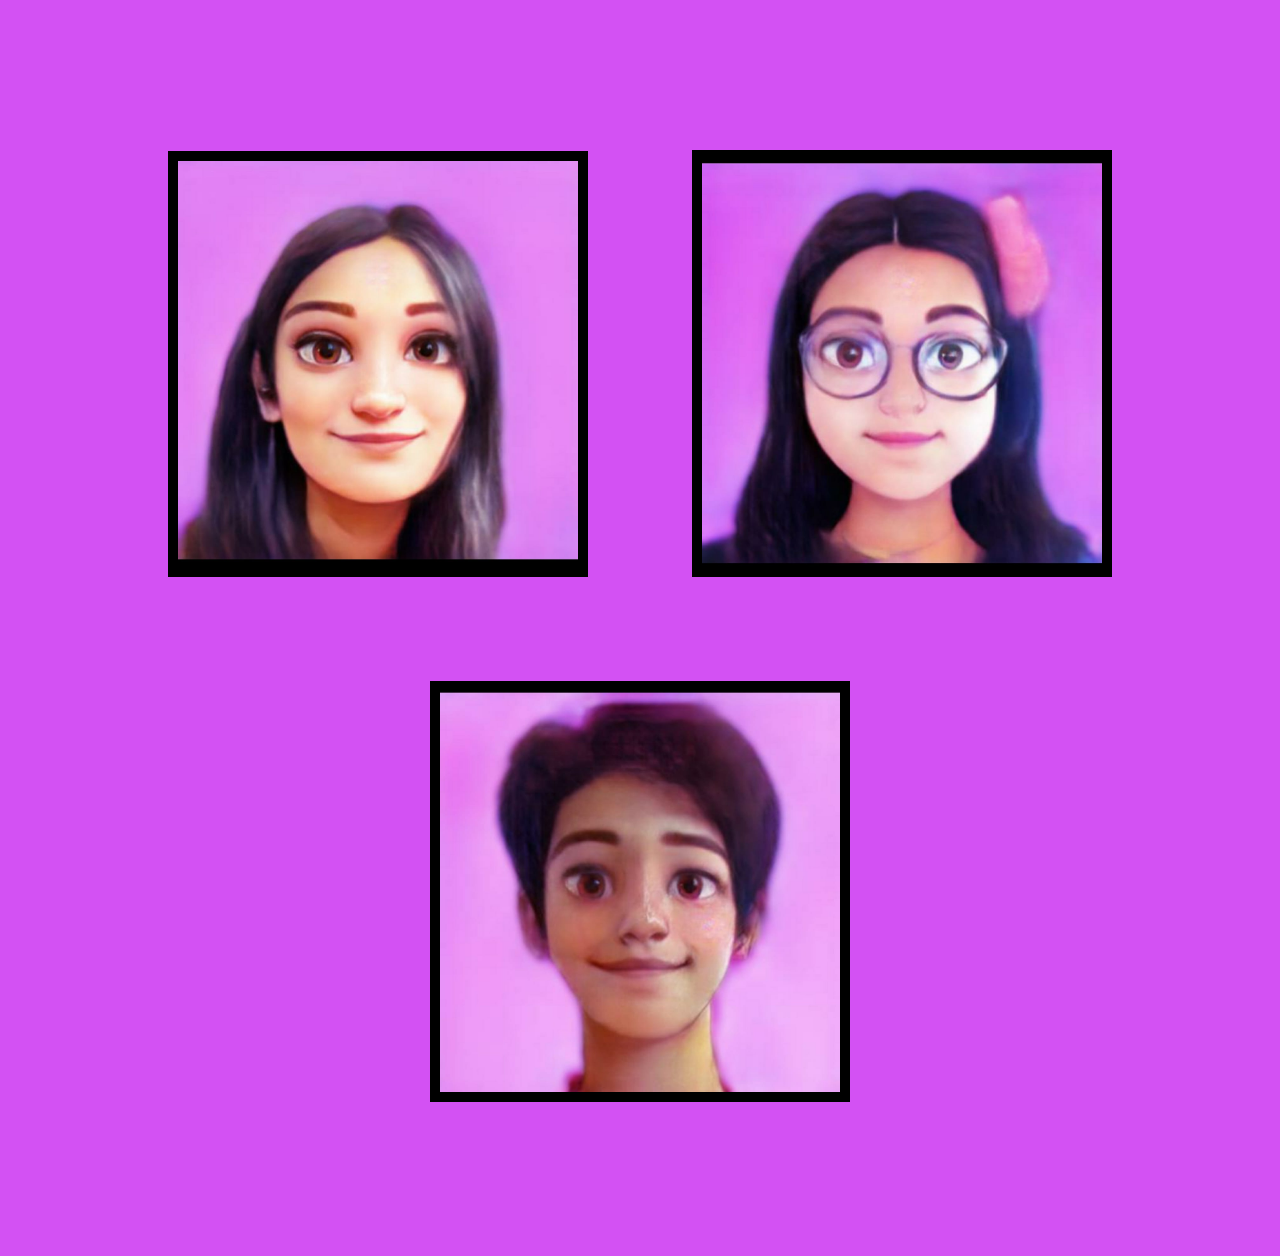
<file: Team.html>
<!DOCTYPE html>
<html lang="en">
<head>
    <meta charset="UTF-8">
    <meta http-equiv="X-UA-Compatible" content="IE=edge">
    <meta name="viewport" content="width=device-width, initial-scale=1.0">
    <title>Team Picture</title>
</head>
<body>
    <img src="./image1.png" alt="Akankshya" width="400px">
    <img src="./image2.png" alt="Ishani" width="400px"><img src="./image3.png" alt="Shantanu" width="400px">
    
   
    <style>
        *{
            margin: 50px;
            padding: 0;
            align-items: center;
            justify-content: center;
            text-align: center;
            background-color: rgb(211, 81, 243);
        }
        img{
            border: 10px solid black;
        }
        h2{
            font-family: 'Times New Roman', Times, serif;
        }
    </style>
</body>
</html>
</file>
